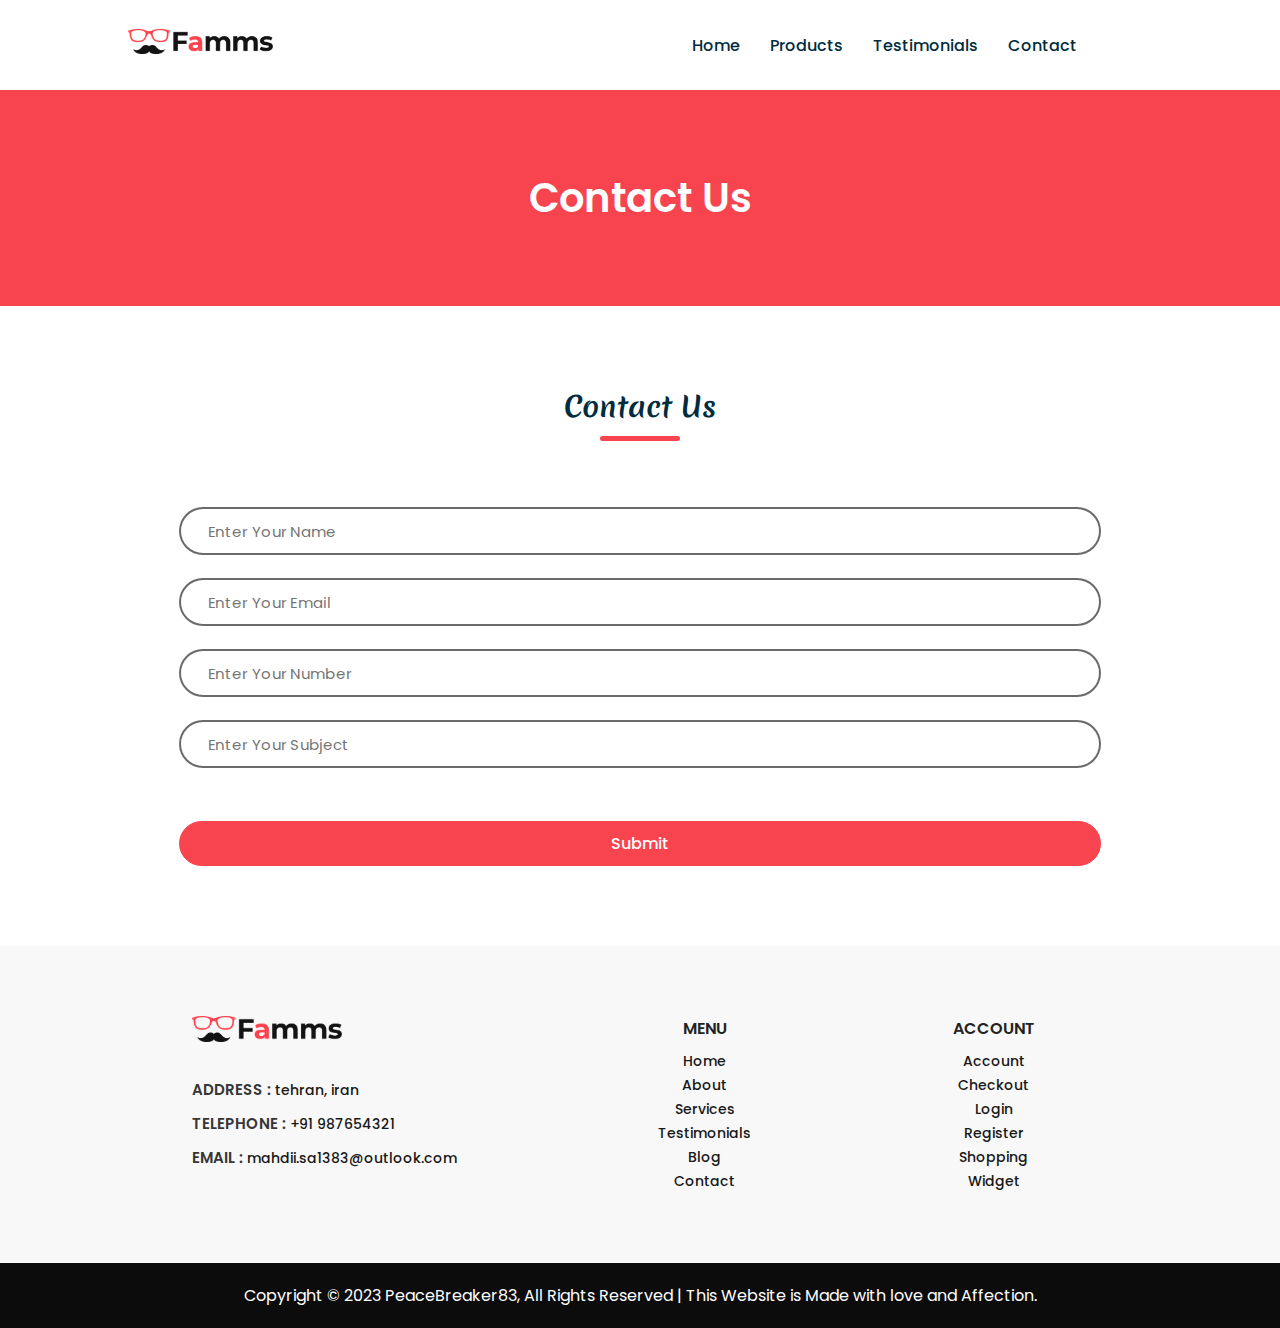
<file: Html/contact.html>
<!DOCTYPE html>
<html lang="en">
<head>
    <meta charset="UTF-8">
    <meta http-equiv="X-UA-Compatible" content="IE=edge">
    <meta name="viewport" content="width=device-width, initial-scale=1.0">
    <title>Contact Us page</title>
    <link rel="stylesheet" href="../style.css">
</head>
<body>
    <!-- -------- Navbar Section -------- -->
    <div class="navbar">
        <div class="logo">
            <img src="../img/logo.png" alt="Logo Image" width="145px">
        </div>
        <ul class="navlinks">
            <li><a href="./index.html">Home</a></li>
            <li><a href="#products">Products</a></li>
            <li><a href="#Testimonial">Testimonials</a></li>
            <li><a href="#">Contact</a></li>
            <li><ion-icon name="cart"></ion-icon></li>
            <li><ion-icon name="search"></ion-icon></li>
        </ul>
    </div>


    <!-- -------- Heading Div Section -------- -->
    <div class="contact_heading_box">
        <h2>Contact Us</h2>
    </div>


    <!-- -------- Contact Us Section -------- -->
    <section class="contact_form">
        <h3 class="contact_heading head_text">Contact Us</h3>
        <div class="form">
            <input type="text" placeholder="Enter Your Name">
            <input type="email" placeholder="Enter Your Email">
            <input type="text" placeholder="Enter Your Number">
            <input type="text" placeholder="Enter Your Subject">
            <a href="#" class="fomr_btn btn">Submit</a>
        </div>
    </section>
    

    <!-- -------- Footer Section -------- -->
    <section class="footer">
        <div class="footer_container">
            <div class=" col col_1">
                <img src="../img/logo.png" width="150px">
                <p><span>ADDRESS : </span>tehran, iran</p>
                <p><span>TELEPHONE : </span>+91 987654321</p>
                <p><span>EMAIL : </span>mahdii.sa1383@outlook.com</p>
            </div>
            <div class="col col_2">
                <h4 class="heading">MENU</h4>
                <P>Home</P>
                <P>About</P>
                <P>Services</P>
                <P>Testimonials</P>
                <P>Blog</P>
                <P>Contact</P>
            </div>
            <div class="col col_3">
                <h4 class="heading">ACCOUNT</h4>
                <P>Account</P>
                <P>Checkout</P>
                <P>Login</P>
                <P>Register</P>
                <P>Shopping</P>
                <P>Widget</P>
            </div>
        </div>
        <div class="footer_tagline">
            <p class="tagline">Copyright &#xa9; 2023 PeaceBreaker83, All Rights Reserved | This Website is Made with love and Affection.</p>
        </div>
    </section>
</body>
</html>
</file>
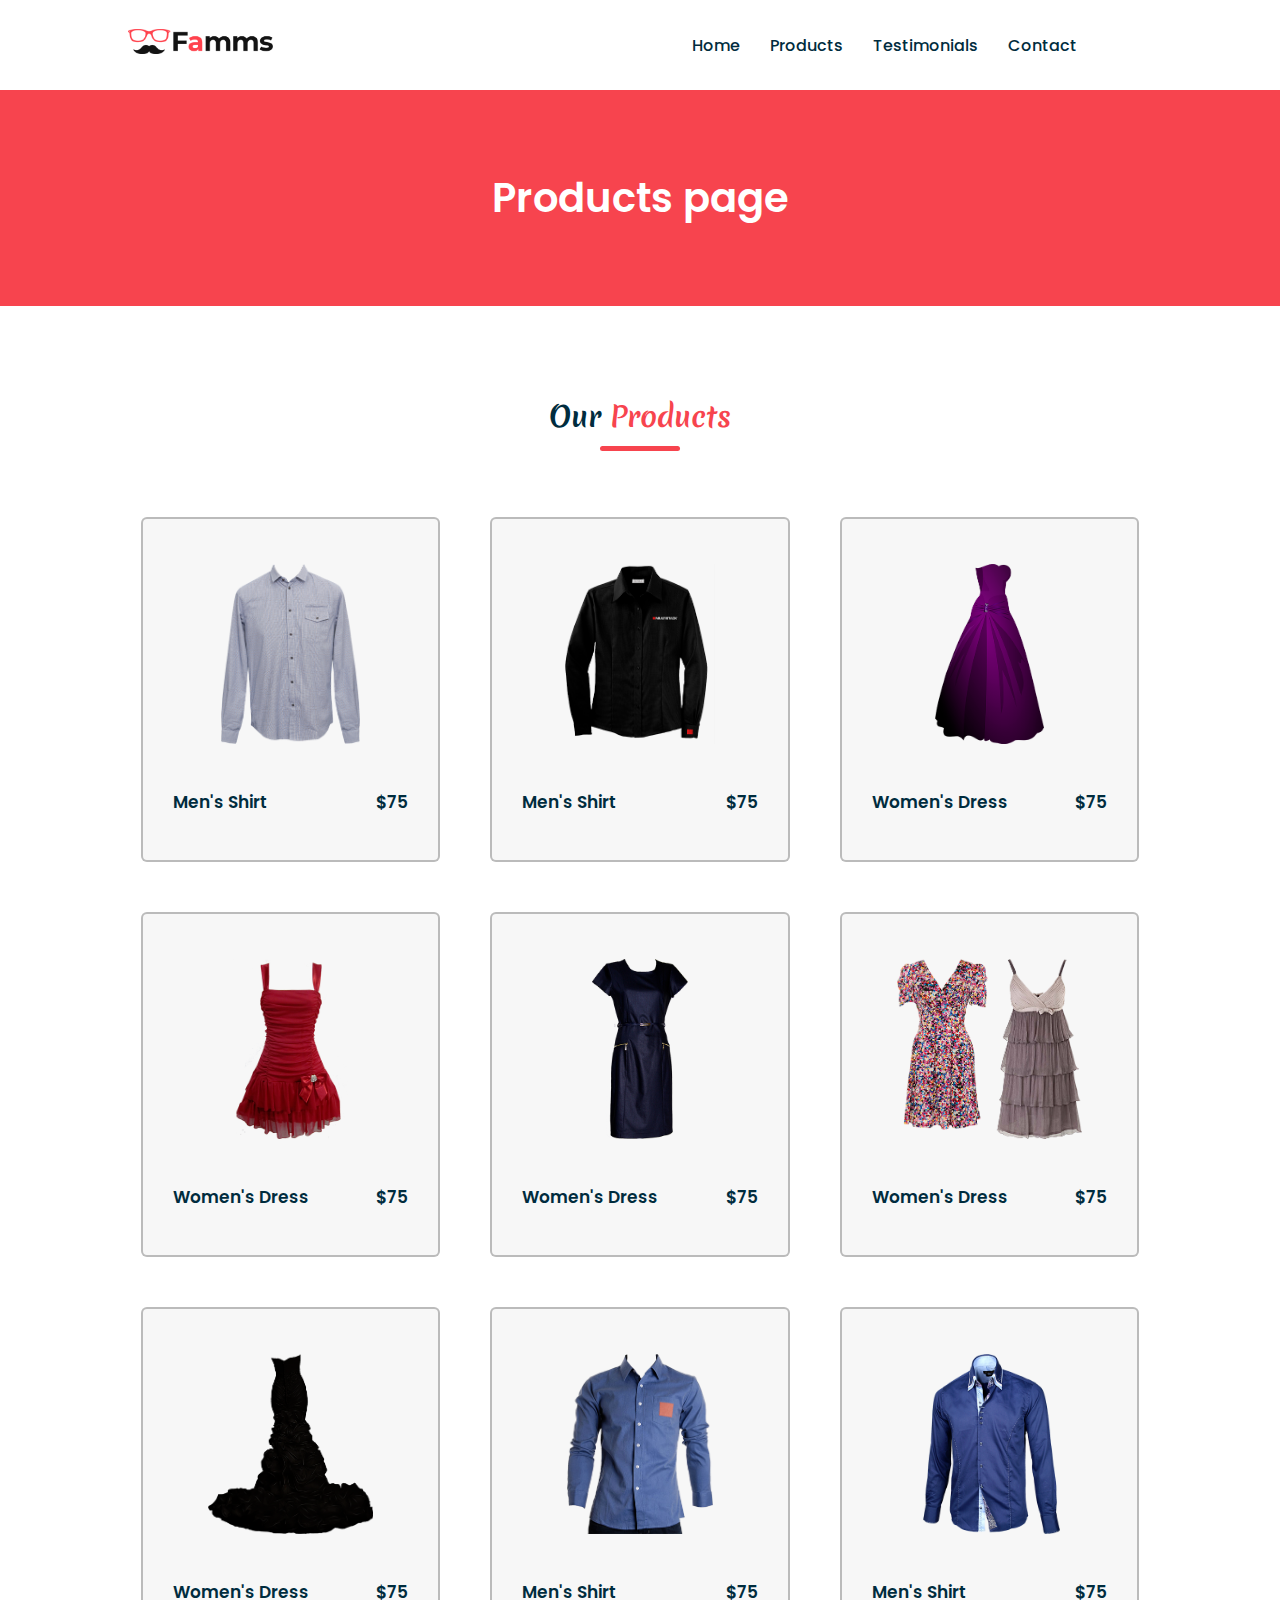
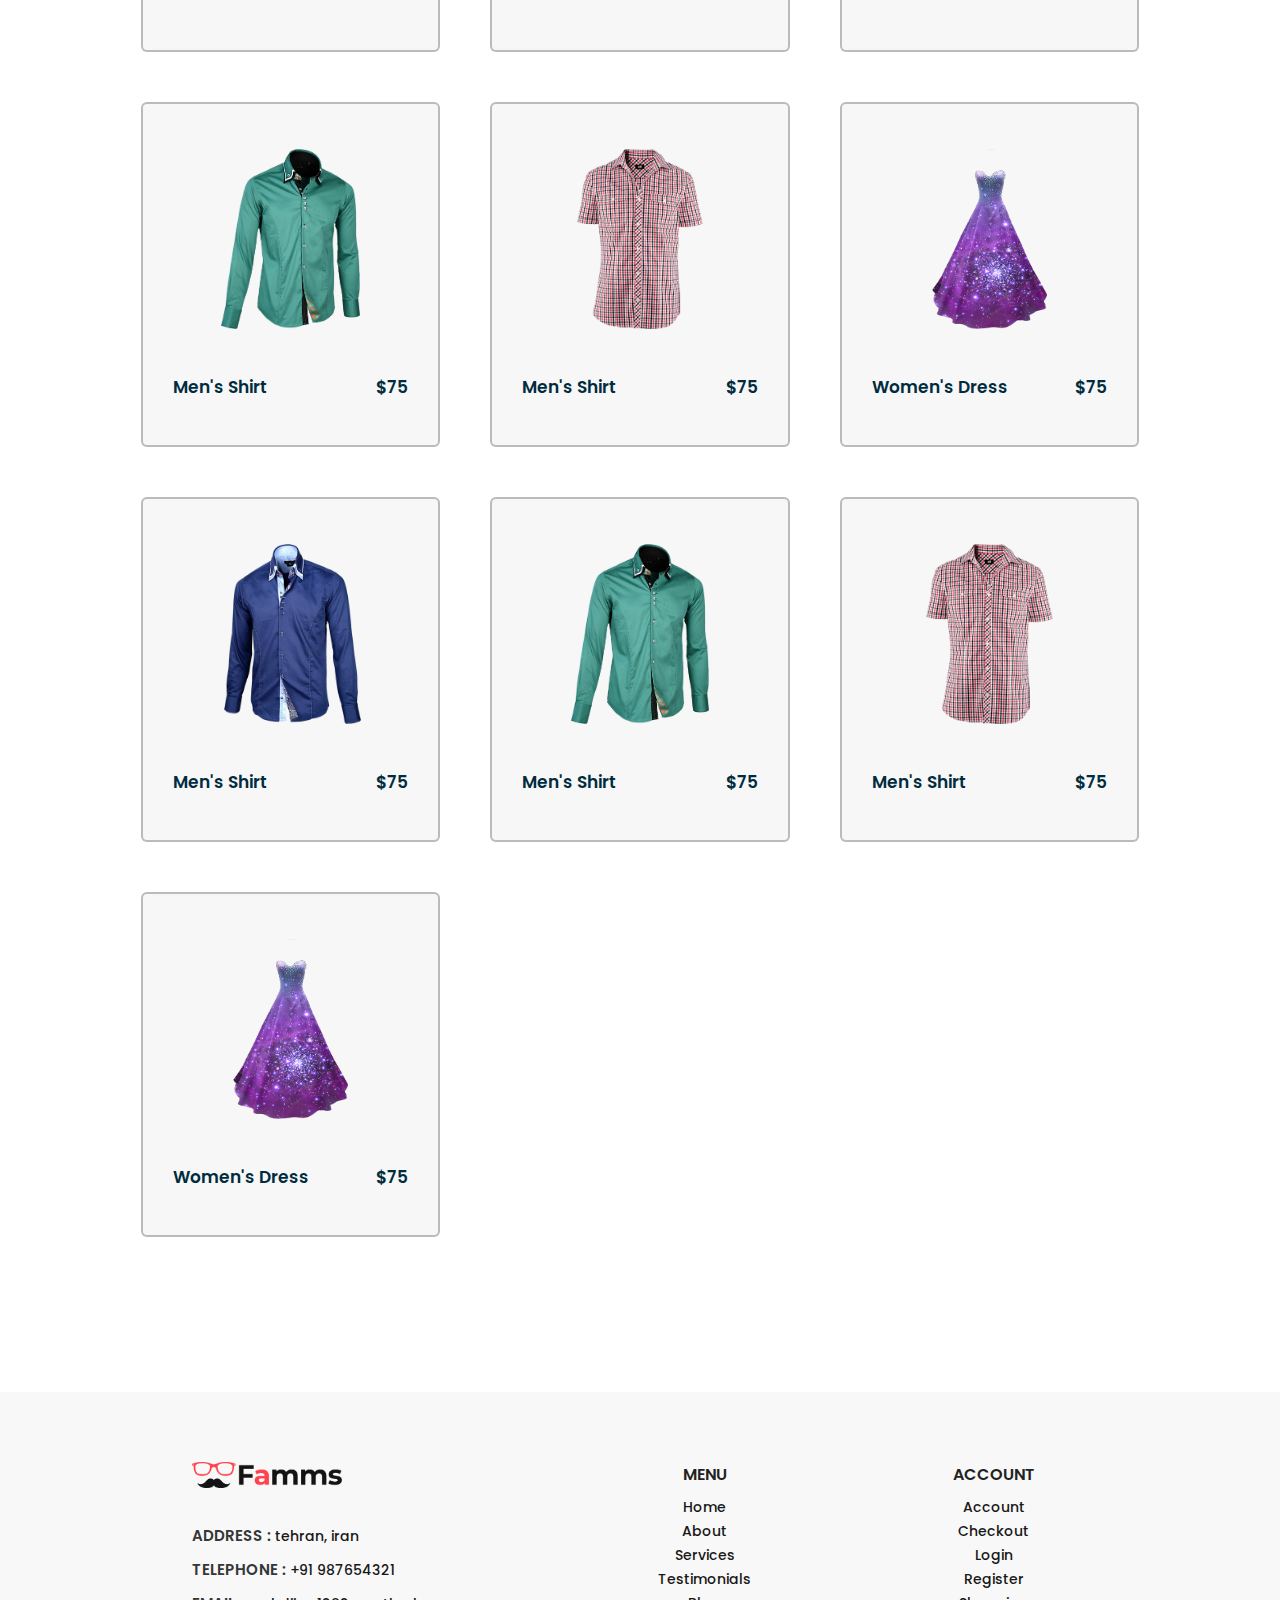
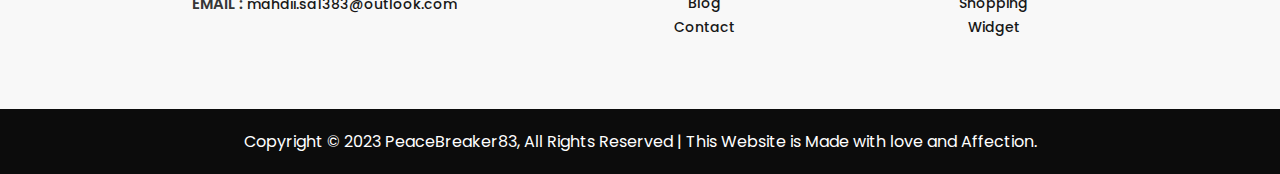
<file: Html/product.html>
<!DOCTYPE html>
<html lang="en">
<head>
    <meta charset="UTF-8">
    <meta http-equiv="X-UA-Compatible" content="IE=edge">
    <meta name="viewport" content="width=device-width, initial-scale=1.0">
    <title>Products page</title>
    <link rel="stylesheet" href="../style.css">
</head>
<body>
    <!-- -------- Navbar Section -------- -->
    <div class="navbar">
        <div class="logo">
            <img src="../img/logo.png" alt="Logo Image" width="145px">
        </div>
        <ul class="navlinks">
            <li><a href="./index.html">Home</a></li>
            <li><a href="#products">Products</a></li>
            <li><a href="#Testimonial">Testimonials</a></li>
            <li><a href="./contact.html">Contact</a></li>
            <li><ion-icon name="cart"></ion-icon></li>
            <li><ion-icon name="search"></ion-icon></li>
        </ul>
    </div>

    <!-- -------- Heading Div Section -------- -->
    <div class="contact_heading_box">
        <h2>Products page</h2>
    </div>


    <!-- -------- Our Products Section -------- -->
    <section class="our_products" id="products">
        <h3 class="product_heading head_text">Our <span>Products</span></h3>

        <div class="products_container">
            <div class="product_card">
                <div class="img">
                    <img src="../img/p1.png" width="140px">
                </div>
                <div class="details">
                    <p class="name">Men's Shirt</p>
                    <p class="price">$75</p>
                </div>
                <div class="buttons">
                    <a href="#" class="addTO_cart">Add To Cart</a>
                    <a href="#" class="buy_now">Buy Now</a>
                </div>
            </div>
            <div class="product_card">
                <div class="img">
                    <img src="../img/p2.png" width="140px">
                </div>
                <div class="details">
                    <p class="name">Men's Shirt</p>
                    <p class="price">$75</p>
                </div>
                <div class="buttons">
                    <a href="#" class="addTO_cart">Add To Cart</a>
                    <a href="#" class="buy_now">Buy Now</a>
                </div>
            </div>
            <div class="product_card">
                <div class="img">
                    <img src="../img/p3.png" width="140px">
                </div>
                <div class="details">
                    <p class="name">Women's Dress</p>
                    <p class="price">$75</p>
                </div>
                <div class="buttons">
                    <a href="#" class="addTO_cart">Add To Cart</a>
                    <a href="#" class="buy_now">Buy Now</a>
                </div>
            </div>
            <div class="product_card">
                <div class="img">
                    <img src="../img/p4.png" width="140px">
                </div>
                <div class="details">
                    <p class="name">Women's Dress</p>
                    <p class="price">$75</p>
                </div>
                <div class="buttons">
                    <a href="#" class="addTO_cart">Add To Cart</a>
                    <a href="#" class="buy_now">Buy Now</a>
                </div>
            </div>
            <div class="product_card">
                <div class="img">
                    <img src="../img/p5.png" width="140px">
                </div>
                <div class="details">
                    <p class="name">Women's Dress</p>
                    <p class="price">$75</p>
                </div>
                <div class="buttons">
                    <a href="#" class="addTO_cart">Add To Cart</a>
                    <a href="#" class="buy_now">Buy Now</a>
                </div>
            </div>
            <div class="product_card">
                <div class="img">
                    <img src="../img/p6.png" width="140px">
                </div>
                <div class="details">
                    <p class="name">Women's Dress</p>
                    <p class="price">$75</p>
                </div>
                <div class="buttons">
                    <a href="#" class="addTO_cart">Add To Cart</a>
                    <a href="#" class="buy_now">Buy Now</a>
                </div>
            </div>
            <div class="product_card">
                <div class="img">
                    <img src="../img/p7.png" width="140px">
                </div>
                <div class="details">
                    <p class="name">Women's Dress</p>
                    <p class="price">$75</p>
                </div>
                <div class="buttons">
                    <a href="#" class="addTO_cart">Add To Cart</a>
                    <a href="#" class="buy_now">Buy Now</a>
                </div>
            </div>
            <div class="product_card">
                <div class="img">
                    <img src="../img/p8.png" width="140px">
                </div>
                <div class="details">
                    <p class="name">Men's Shirt</p>
                    <p class="price">$75</p>
                </div>
                <div class="buttons">
                    <a href="#" class="addTO_cart">Add To Cart</a>
                    <a href="#" class="buy_now">Buy Now</a>
                </div>
            </div>
            <div class="product_card">
                <div class="img">
                    <img src="../img/p9.png" width="140px">
                </div>
                <div class="details">
                    <p class="name">Men's Shirt</p>
                    <p class="price">$75</p>
                </div>
                <div class="buttons">
                    <a href="#" class="addTO_cart">Add To Cart</a>
                    <a href="#" class="buy_now">Buy Now</a>
                </div>
            </div>
            <div class="product_card">
                <div class="img">
                    <img src="../img/p10.png" width="140px">
                </div>
                <div class="details">
                    <p class="name">Men's Shirt</p>
                    <p class="price">$75</p>
                </div>
                <div class="buttons">
                    <a href="#" class="addTO_cart">Add To Cart</a>
                    <a href="#" class="buy_now">Buy Now</a>
                </div>
            </div>
            <div class="product_card">
                <div class="img">
                    <img src="../img/p11.png" width="140px">
                </div>
                <div class="details">
                    <p class="name">Men's Shirt</p>
                    <p class="price">$75</p>
                </div>
                <div class="buttons">
                    <a href="#" class="addTO_cart">Add To Cart</a>
                    <a href="#" class="buy_now">Buy Now</a>
                </div>
            </div>
            <div class="product_card">
                <div class="img">
                    <img src="../img/p12.png" width="140px">
                </div>
                <div class="details">
                    <p class="name">Women's Dress</p>
                    <p class="price">$75</p>
                </div>
                <div class="buttons">
                    <a href="#" class="addTO_cart">Add To Cart</a>
                    <a href="#" class="buy_now">Buy Now</a>
                </div>
            </div>
            <div class="product_card">
                <div class="img">
                    <img src="../img/p9.png" width="140px">
                </div>
                <div class="details">
                    <p class="name">Men's Shirt</p>
                    <p class="price">$75</p>
                </div>
                <div class="buttons">
                    <a href="#" class="addTO_cart">Add To Cart</a>
                    <a href="#" class="buy_now">Buy Now</a>
                </div>
            </div>
            <div class="product_card">
                <div class="img">
                    <img src="../img/p10.png" width="140px">
                </div>
                <div class="details">
                    <p class="name">Men's Shirt</p>
                    <p class="price">$75</p>
                </div>
                <div class="buttons">
                    <a href="#" class="addTO_cart">Add To Cart</a>
                    <a href="#" class="buy_now">Buy Now</a>
                </div>
            </div>
            <div class="product_card">
                <div class="img">
                    <img src="../img/p11.png" width="140px">
                </div>
                <div class="details">
                    <p class="name">Men's Shirt</p>
                    <p class="price">$75</p>
                </div>
                <div class="buttons">
                    <a href="#" class="addTO_cart">Add To Cart</a>
                    <a href="#" class="buy_now">Buy Now</a>
                </div>
            </div>
            <div class="product_card">
                <div class="img">
                    <img src="../img/p12.png" width="140px">
                </div>
                <div class="details">
                    <p class="name">Women's Dress</p>
                    <p class="price">$75</p>
                </div>
                <div class="buttons">
                    <a href="#" class="addTO_cart">Add To Cart</a>
                    <a href="#" class="buy_now">Buy Now</a>
                </div>
            </div>
        </div>
    </section>


    <!-- -------- Footer Section -------- -->
    <section class="footer">
        <div class="footer_container">
            <div class=" col col_1">
                <img src="../img/logo.png" width="150px">
                <p><span>ADDRESS : </span>tehran, iran</p>
                <p><span>TELEPHONE : </span>+91 987654321</p>
                <p><span>EMAIL : </span>mahdii.sa1383@outlook.com</p>
            </div>
            <div class="col col_2">
                <h4 class="heading">MENU</h4>
                <P>Home</P>
                <P>About</P>
                <P>Services</P>
                <P>Testimonials</P>
                <P>Blog</P>
                <P>Contact</P>
            </div>
            <div class="col col_3">
                <h4 class="heading">ACCOUNT</h4>
                <P>Account</P>
                <P>Checkout</P>
                <P>Login</P>
                <P>Register</P>
                <P>Shopping</P>
                <P>Widget</P>
            </div>
        </div>
        <div class="footer_tagline">
            <p class="tagline">Copyright &#xa9; 2023 PeaceBreaker83, All Rights Reserved | This Website is Made with love and Affection.</p>
        </div>
    </section>
</body>
</html>
</file>
<file: style.css>
/* Font Name - Poppins ( Link in Description ) */
@import url('https://fonts.googleapis.com/css2?family=Poppins:wght@400;500;600&display=swap');
/* Font Name - Merienda ( Link in Description ) */
@import url('https://fonts.googleapis.com/css2?family=Merienda:wght@400;500;600;700&display=swap');
*{
    padding: 0;
    margin: 0;
    box-sizing: border-box;
    font-family: poppins;
    scroll-behavior: smooth;
}
:root{
    --pr-color : #f7444e;
    --sc-Color : #002c3e;
    --font-color : #0c0c0c;
    --Bg-Color : #f8f8f8;
}


/* -------- Navbar CSS -------- */
.navbar{
    width: 100%;
    height: 90px;
    /* background-color: cyan; */
    display: flex;
    align-items: center;
    justify-content: space-between;
    padding: 0 10%;
    position: sticky;
}
.navbar .logo img{
    cursor: pointer;
}
.navbar .navlinks{
    display: flex;
    align-items: center;
}
.navbar .navlinks li{
    list-style: none;
    margin: 0 15px;
    display: flex;
    align-items: center;
    justify-content: center;
}
.navbar .navlinks li a{
    text-decoration: none;
    font-size: 16px;
    font-weight: 500;
    text-decoration: none;
    color: var(--sc-Color);
    transition: all .5s ease;
}
.navbar .navlinks li a:hover,
.navbar .navlinks li ion-icon:hover{
    color: var(--pr-color);
}
.navbar .navlinks li ion-icon{
    font-size: 19px;
    color: var(--sc-Color);
    cursor: pointer;
    transition: all .5s ease;
}



/* -------- Home Section CSS -------- */

.home_section{
    width: 100%;
    height: 85vh;
    background-image: url(./img/slider-bg.jpg);
    background-repeat: no-repeat;
    background-size: cover;
    padding: 0 10%;
}
.home_section .home_container{
    width: 50%;
    height: 100%;
    display: flex;
    justify-content: center;
    flex-direction: column;
}
.home_section .home_container .heading{
    font-size: 46px;
    font-family: Merienda;
    color: var(--pr-color);
    line-height: 53px;
    margin-bottom: 21px;
    font-weight: 700;
}
.home_section .home_container .heading span{
    font-family: Merienda;
    color: var(--sc-Color);
}
.home_section .home_container p{
    margin-bottom: 15px;
    font-size: 14px;
    line-height: 23px;
    opacity: .9;
}
.home_section .home_container .home_para2{
    margin-bottom: 26px;
}
.btn{
    width: 160px;
    height: 45px;
    background-color: var(--pr-color);
    border-radius: 4px;
    display: flex;
    align-items: center;
    justify-content: center;
    color: #fff;
    text-decoration: none;
    font-size: 16px;
    font-weight: 500;
    border: 1px solid var(--pr-color);
    transition: all .5s ease;
}
.btn:hover{
    background: none;
    border: 1px solid var(--font-color);
    color: var(--font-color);
}



/* -------- Poster Section CSS -------- */

.poster{
    width: 100%;
    height: auto;
    padding: 80px 10%;
    /* background-color: cyan; */
    display: flex;
    align-items: center;
    flex-direction: column;
}

/* This css will implement all the Heading of all section  */
.head_text{
    font-size: 28px;
    font-family: Merienda;
    font-weight: 700;
    color: var(--sc-Color);
    position: relative;
    margin-bottom: 80px;
}
.head_text::after{
    content: '';
    position: absolute;
    width: 80px;
    height: 5px;
    border-radius: 20px;
    background-color: var(--pr-color);
    bottom: -14px;
    left: 50%;
    transform: translateX(-50%);
}
.poster .poster_wrapper{
    width: 100%;
    height: auto;
    display: grid;
    grid-template-columns: repeat(3, 1fr);
    grid-gap: 80px;
}
.poster .poster_wrapper .poster_card{
    padding: 40px 30px;
    background-color: var(--sc-Color);
    color: #fff;
    border-radius: 5px;
    text-align: center;
    cursor: pointer;
    transition: all .5s ease;
}
.poster .poster_wrapper .poster_card:hover{
    background-color: var(--pr-color);
}
.poster_wrapper .poster_card .icon{
    width: 40px;
}
.poster_wrapper .poster_card h4{
    font-size: 18px;
    margin: 6px 0 2px 0;
}
.poster_wrapper .poster_card p{
    font-size: 14px;
    opacity: .9;
}





/* -------- New Arrival Section CSS -------- */

.new_arrival{
    width: 100%;
    height: 80vh;
    background-image: url(./img/arrival-bg.png);
    background-size: cover;
    background-repeat: no-repeat;
    padding: 0 10%;
    display: flex;
    align-items: center;
    justify-content: flex-end;
}
.new_arrival .arrival_container{
    width: 49%;
}
.new_arrival .arrival_container .heading{
    font-size: 45px;
    font-family: Merienda;
    color: var(--pr-color);
    font-weight: 600;
}
.new_arrival .arrival_container p{
    font-size: 15px;
    font-weight: 400;
    color: var(--font-color);
    line-height: 26px;
    margin: 9px 0 35px 0;
}






/* -------- Products Section CSS -------- */

.our_products{
    width: 100%;
    height: auto;
    padding: 90px 11%;
    display: flex;
    align-items: center;
    flex-direction: column;
}
.our_products .product_heading span{
    color: var(--pr-color);
    font-family: Merienda;
}
.our_products .products_container{
    width: 100%;
    display: grid;
    grid-template-columns: repeat(3, 1fr);
    grid-gap: 50px;
    margin-bottom: 65px;
}
.our_products .products_container .product_card{
    position: relative;
    padding: 45px 30px;
    border: 2px solid rgba(51, 51, 51, 0.304);
    background-color: #f7f7f7;
    border-radius: 6px;
    display: flex;
    align-items: center;
    flex-direction: column;
    overflow: hidden;
}
.products_container .product_card .img{
    width: auto;
    height: 180px;
    margin-bottom: 45px;
}
.products_container .product_card .img img{
    position: relative;
    width: auto;
    height: 100%;
}
.product_card .details{
    width: 100%;
    display: flex;
    align-items: center;
    justify-content: space-between;
}
.product_card .details p{
    font-weight: 600;
    font-size: 17px;
    color: var(--sc-Color);
}
.products_container .product_card .buttons{
    position: absolute;
    width: 100%;
    height: 100%;
    background-color: rgba(255, 255, 255, 0.342);
    top: 0;
    left: 0;
    display: flex;
    align-items: center;
    justify-content: center;
    flex-direction: column;
    transform: translateY(-100%);
    transition: all .5s ease;
}
.products_container .product_card:hover .buttons{
    transform: translateY(0);
}
.product_card .buttons a{
    width: 180px;
    height: 45px;
    margin: 4px 0;
    background-color: var(--pr-color);
    border-radius: 30px;
    display: grid;
    place-items: center;
    text-decoration: none;
    color: #fff;
    font-weight: 400;
    border: 1px solid var(--pr-color);
    transition: all .5s ease;
}
.product_card .buttons a:hover{
    background: none;
    color: var(--pr-color);
}
.product_card .buttons .buy_now{
    background-color: var(--sc-Color);
    border: 1px solid var(--sc-Color);
}
.product_card .buttons .buy_now:hover{
    color: var(--sc-Color);
}
.view_allButton {
    border-radius: 30px;
}




/* -------- Subscribe Letter Section CSS -------- */
.subscribe_letter{
    width: 100%;
    height: auto;
    padding: 80px 10%;
    display: flex;
    flex-direction: column;
    align-items: center;
    background-color: #d5cdd3;
}
.subscribe_letter .sub_heading{
    margin-bottom: 21px;
}
.subscribe_letter .input_box{
    width: 60%;
    height: 50px;
    background-color: #fff;
    margin-top: 43px;
    border-radius: 40px;
    position: relative;
    margin-bottom: 18px;
}
.subscribe_letter .input_box input{
    width: 100%;
    height: 100%;
    position: absolute;
    top: 0;
    left: 0;
    border: none;
    background: transparent;
    outline: none;
    padding: 0 30px;
    font-size: 18px;
}
.subscribe_letter .sub_btn{
    width: 230px;
    border-radius: 40px;
}




/* -------- Testimonials Section CSS -------- */

.testimonials{
    width: 100%;
    height: auto;
    padding: 80px 10%;
    display: flex;
    align-items: center;
    justify-content: center;
    flex-direction: column;
}
.testimonials .swiper{
    max-width: 860px;
    height: auto;
}
.testimonials .swiper .swiper-wrapper{
    width: 100%;
    height: 100%;
    margin-bottom: 70px;
}
.swiper-wrapper .swiper-slide{
    display: flex;
    align-items: center;
    justify-content: center;
    flex-direction: column;
    padding: 30px;
    background-color: var(--Bg-Color);
}
.swiper-slide img{
    width: 100px;
    height: 100px;
}
.swiper-slide .text{
    font-size: 15px;
    font-weight: 400;
    line-height: 25px;
    max-width: 590px;
    text-align: center;
    margin: 19px 0 13px 0;
}
.swiper-slide .details{
    text-align: center;
}
.swiper-slide .details .name{
    font-size: 20px;
    font-weight: 600;
    color: var(--font-color);
    line-height: 27px;
}
.swiper-slide .details .job{
    font-size: 15px;
    font-weight: 500;
    opacity: .8;
}




/* -------- Footer Section CSS -------- */

.footer{
    width: 100%;
    height: auto;
}
.footer .footer_container{
    width: 100%;
    height: auto;
    padding: 70px 15%;
    background-color: var(--Bg-Color);
    display: grid;
    grid-template-columns: 40% 30% 30%;
    grid-gap: 20px;
}
.footer_container img{
    margin-bottom: 19px;
}
.col_1 p{
    margin: 10px 0;
    font-size: 14px;
}
.col_1 p span{
    font-weight: 600;
    color: #222;
    font-size: 15px;
}
.col_2,
.col_3{
    text-align: center;
}
.footer_container .col p{
    font-size: 14px;
    font-weight: 500;
    opacity: .9;
    cursor: pointer;
    transition: all .5s ease;
    line-height: 24px;
}
.footer_container .col_2 p:hover,
.footer_container .col_3 p:hover{
    color: var(--pr-color);
    opacity: 1;
}
.footer_container h4{
    font-size: 16px;
    font-weight: 600;
    color: #222;
    margin-bottom: 8px;
}
.footer_tagline{
    text-align: center;
    padding: 20px;
    background-color: var(--font-color);
    color: #fff;
}















/* --------- Contact Us Page Css -------- */

.contact_heading_box{
    width: 100%;
    height: 24vh;
    background-color: var(--pr-color);
    display: flex;
    align-items: center;
    justify-content: center;
}
.contact_heading_box h2{
    font-size: 40px;
    font-weight: 600;
    color: #fff;
}


.contact_form{
    width: 100%;
    height: auto;
    padding: 80px 14%;
    display: flex;
    align-items: center;
    justify-content: center;
    flex-direction: column;
}
.contact_form .form{
    width: 100%;
    height: 100%;
    display: flex;
    align-items: center;
    flex-direction: column;
}
.form input{
    width: 100%;
    height: 48px;
    margin-bottom: 23px;
    border: 2px solid rgba(51, 51, 51, 0.729);
    border-radius: 30px;
    outline: none;
    padding: 0px 27px;
    font-size: 15px;
    letter-spacing: .3px;
}
.form input:focus{
    border: 2px solid var(--pr-color);
}
.form .fomr_btn{
    width: 100%;
    border-radius: 30px;
    margin-top: 30px;
}
</file>
